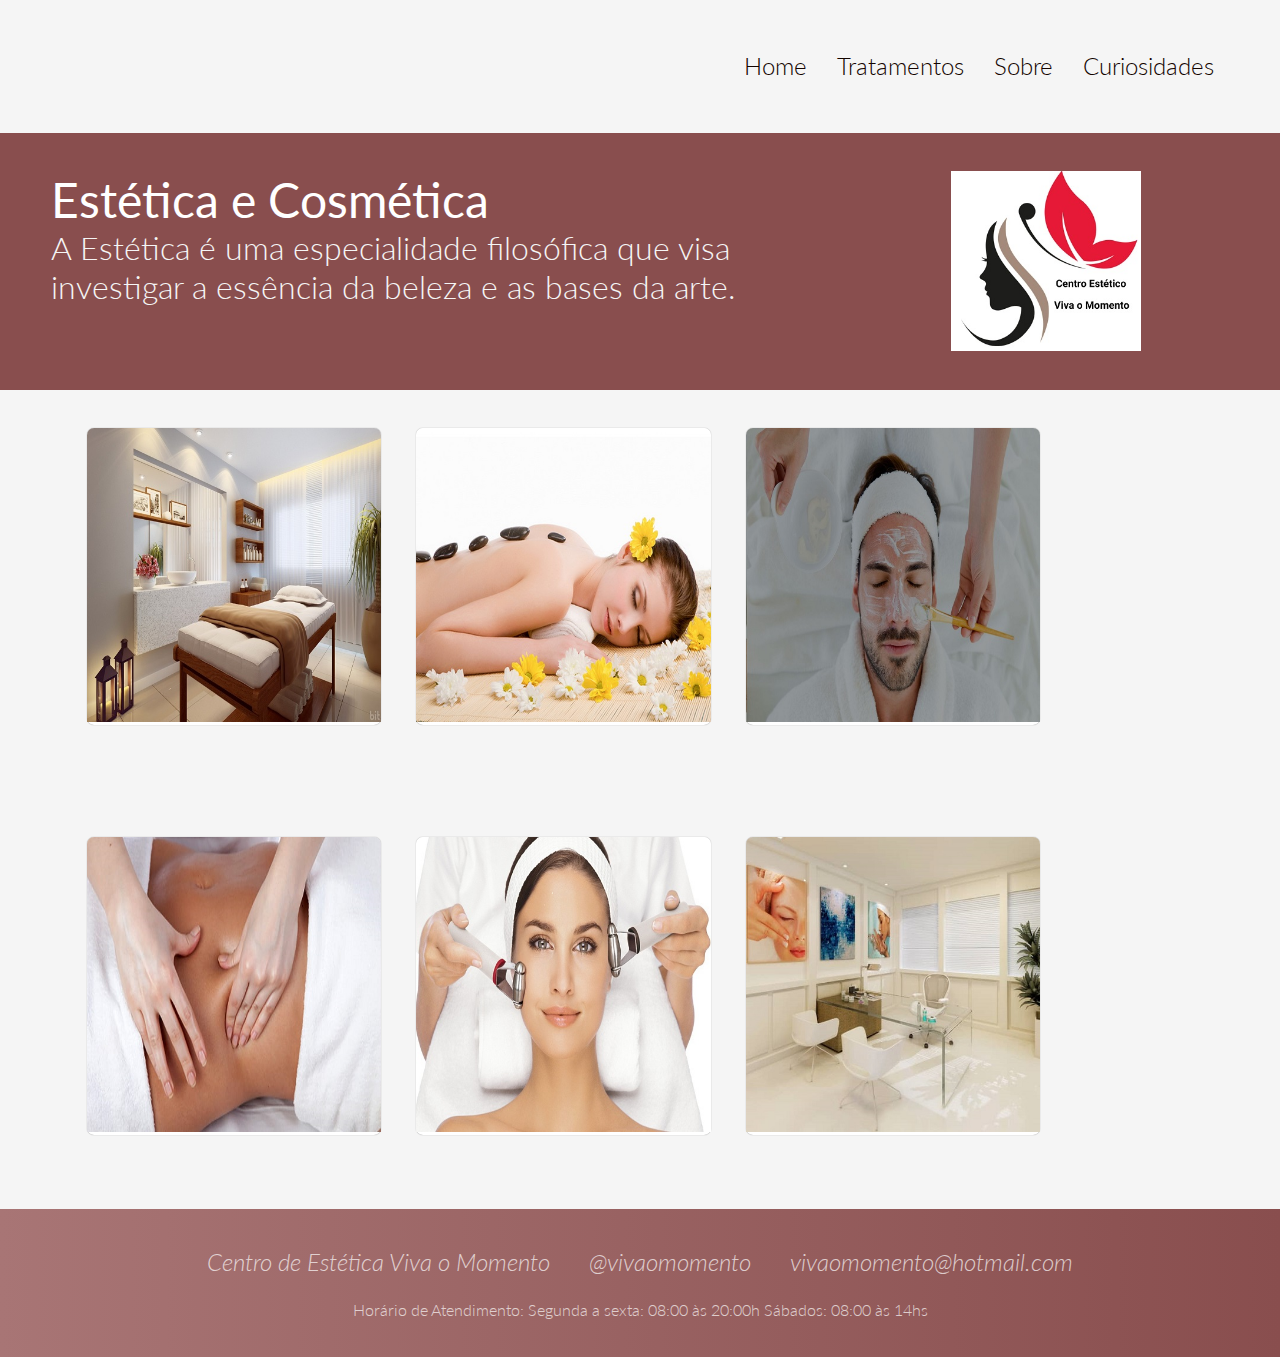
<file: index.html>
<!DOCTYPE html>
<html lang="pt-br">
	<head>
		<meta charset="utf-8">
		<meta name="viewport" content="width=device-width, initial-scale=1">
		<link rel="stylesheet" href="css/style.css">
		<link href="https://fonts.googleapis.com/css?family=Lato" rel="stylesheet" type="text/css">
		<link rel="stylesheet" href="https://use.fontawesome.com/releases/v5.0.13/css/all.css" integrity="sha384-DNOHZ68U8hZfKXOrtjWvjxusGo9WQnrNx2sqG0tfsghAvtVlRW3tvkXWZh58N9jp" crossorigin="anonymous">

	</head>
	<body>
		<header class="cabecalho container">
			<a href="index.html"><h1 class="logop"> Viva o Momento </h1></a>
			<button class="btn-menu bg-gradient"><i class="fa fa-bars fa-lg"></i></button>
			<nav class="menu">
				<a class="btn-close"><i class="fas fa-times"></i></a>
				<ul>
					<li><a href="index.html">Home</a></li>
					<li><a href="tratamentos.html">Tratamentos</a></li>
					<li><a href="sobre.html">Sobre</a></li>
					<li><a href="curiosidades.html">Curiosidades</a></li>
				</ul>

			</nav>
		</header>
		<div class="banner container">
			<div class="title">
				<h2> Estética e Cosmética </h2>
				<h3> A Estética é uma especialidade filosófica que visa investigar a essência da beleza e as bases da arte. </h3>
			</div>
			<div class="logoban radius"></div>
		</div>
 
		<!-- HOME -->
			<main class="servicos container" id="tratamentos">
			
			<article class="servico servico1 bg-white radius">
				<a href="tratamentos.html"><img src="img/foto1.jpeg" alt="Parte 3"></a>
			</article>

			<article class="servico bg-white radius">
				<a href="tratamentos.html"><img src="img/foto2.jpeg" alt="Parte 3"></a>
			</article>

			<article class="servico bg-white radius">
				<a href="tratamentos.html"><img src="img/foto3.jpeg" alt="Parte 3"></a>
			</article>
			</main>
		
		<main class="servicos container" id="tratamentos">
			
			<article class="servico bg-white radius">
				<a href="tratamentos.html"><img src="img/foto4.jpeg" alt="Parte 3"></a>
			</article>

			<article class="servico bg-white radius">
				<a href="tratamentos.html"><img src="img/foto5.jpeg" alt="Parte 3"></a>
			</article>

			<article class="servico bg-white radius">
				<a href="tratamentos.html"><img src="img/foto6.jpg" alt="Parte 3"></a>
			</article>
			</main>
		<!-- RODAPÉ -->
		<footer class="rodape container bg-gradient">
			<div class="social-icons">
				<a href="#"><i class="fab fa-facebook"> Centro de Estética Viva o Momento</i></a>
				<a href="#"><i class="fab fa-instagram"> @vivaomomento</i></a>
				<a href="#"><i class="fas fa-envelope"> vivaomomento@hotmail.com</i></a>
			</div>
			<p class="copyright"> Horário de Atendimento: Segunda a sexta: 08:00 às 20:00h Sábados: 08:00 às 14hs</p>
		</footer>
		<!-- JQUERY -->
		<script type="text/javascript" src="https://code.jquery.com/jquery-3.3.1.min.js"></script>
		<script>
			$('.btn-menu').click(function(){
				$(".menu").show();
			});

			$('.btn-close').click(function(){
				$(".menu").hide();
			});
		</script>
	</body>
</html>
</file>
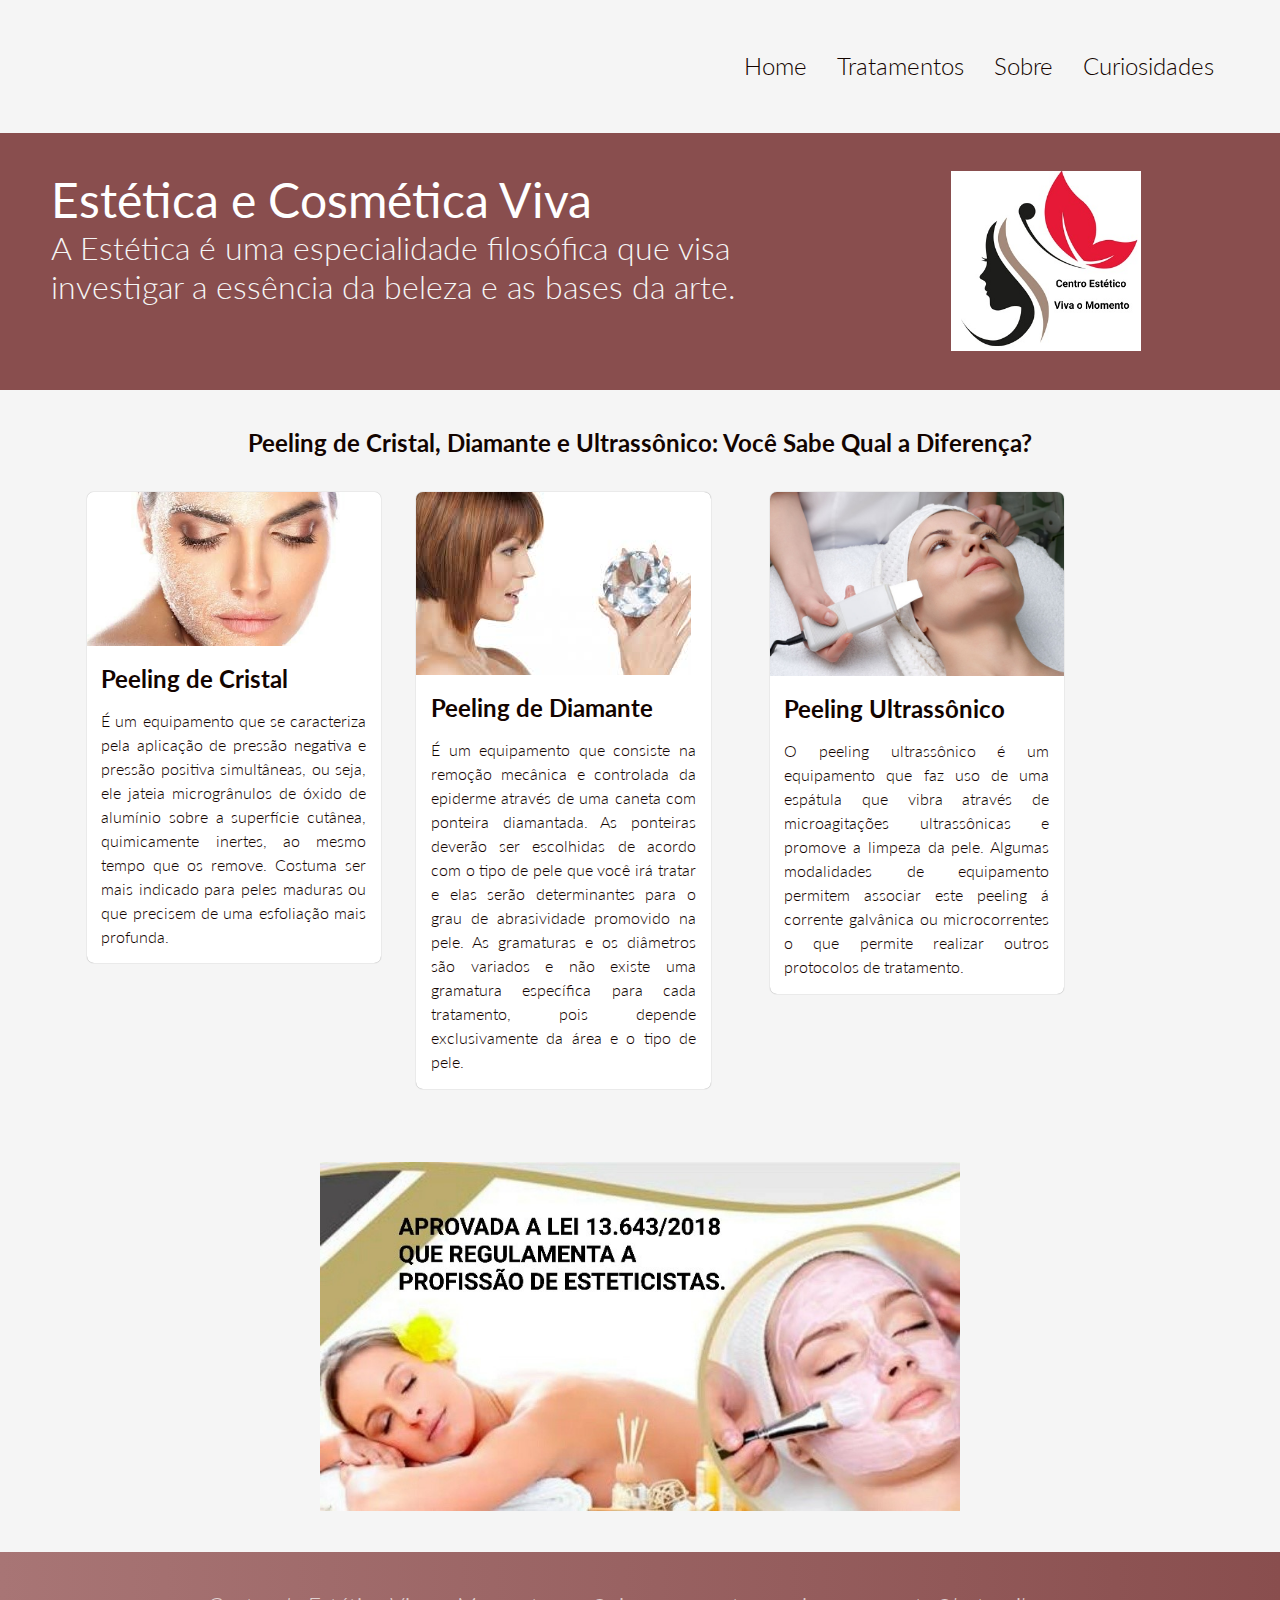
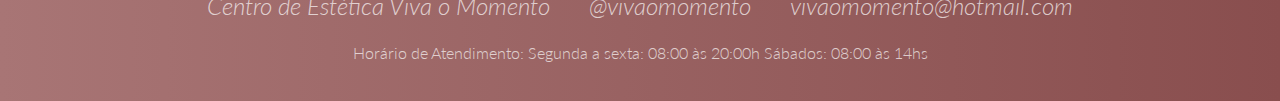
<file: curiosidades.html>
<!DOCTYPE html>
<html lang="pt-br">
	<head>
		<meta charset="utf-8">
		<meta name="viewport" content="width=device-width, initial-scale=1">
		<link rel="stylesheet" href="css/style.css">
		<link href="https://fonts.googleapis.com/css?family=Lato" rel="stylesheet" type="text/css">
		<link rel="stylesheet" href="https://use.fontawesome.com/releases/v5.0.13/css/all.css" integrity="sha384-DNOHZ68U8hZfKXOrtjWvjxusGo9WQnrNx2sqG0tfsghAvtVlRW3tvkXWZh58N9jp" crossorigin="anonymous">
	</head>
	<body>
		<header class="cabecalho container">
			<a href="index.html"><h1 class="textlogo logop"> Viva o Momento </h1></a>
			<button class="btn-menu bg-gradient"><i class="fa fa-bars fa-lg"></i></button>
			<nav class="menu">
				<a class="btn-close"><i class="fas fa-times"></i></a>
				<ul>
					<li><a href="index.html">Home</a></li>
					<li><a href="tratamentos.html">Tratamentos</a></li>
					<li><a href="sobre.html">Sobre</a></li>
					<li><a href="curiosidades.html">Curiosidades</a></li>
				</ul>

			</nav>
		</header>
		<div class="banner container">
			<div class="title">
				<h2> Estética e Cosmética Viva</h2>
				<h3> A Estética é uma especialidade filosófica que visa investigar a essência da beleza e as bases da arte. </h3>
			</div>
			<div class="logoban"></div>
		</div>
		<main class="servicos container" id="home">
			<h1 class="inicio"> Peeling de Cristal, Diamante e Ultrassônico: Você Sabe Qual a Diferença? </h1>
			<article class="servico bg-white radius">
				<a href="#"><img src="img/curiosidades.jpg" alt="Parte 3"></a>
				<div class="inner">
					<a href="#"> Peeling de Cristal </a>
					
					<p>É um equipamento que se caracteriza pela aplicação de pressão negativa e pressão positiva simultâneas, ou seja, ele jateia microgrânulos de óxido de alumínio sobre a superfície cutânea, quimicamente inertes, ao mesmo tempo que os remove. Costuma ser mais indicado para peles maduras ou que precisem de uma esfoliação mais profunda.</p>
				</div>
			</article>
			<article class="servico bg-white radius">
				<a href="#"><img src="img/diamante.jpg" alt="Parte 3"></a>
				<div class="inner">
					<a href="#"> Peeling de Diamante </a>
					
					<p>É um equipamento que consiste na remoção mecânica e controlada da epiderme através de uma caneta com ponteira diamantada. As ponteiras deverão ser escolhidas de acordo com o tipo de pele que você irá tratar e elas serão determinantes para o grau de abrasividade promovido na pele. As gramaturas e os diâmetros são variados e não existe uma gramatura específica para cada tratamento, pois depende exclusivamente da área e o tipo de pele.</p>
				</div>
			</article>
			<article class="servico bg-white radius">
				<a href="#"><img src="img/ultra.jpg" alt="Parte 3"></a>
				<div class="inner">
					<a href="#"> Peeling Ultrassônico </a>
					
					<p>O peeling ultrassônico é um equipamento que faz uso de uma espátula que vibra através de microagitações ultrassônicas e promove a limpeza da pele. Algumas modalidades de equipamento permitem associar este peeling á corrente galvânica ou microcorrentes o que permite realizar outros protocolos de tratamento.</p>
				</div>
			</article>
		</main>
		<!--- LEI -->
			<div class="lei1">
				<a href="http://www.planalto.gov.br/ccivil_03/_ato2015-2018/2018/lei/L13643.htm" target="_blank"><img src="img/lei.jpg"></a>
			</div>		
		<!-- RODAPÉ -->
		<footer class="rodape container bg-gradient">
			<div class="social-icons">
				<a href="#"><i class="fab fa-facebook"> Centro de Estética Viva o Momento</i></a>
				<a href="#"><i class="fab fa-instagram"> @vivaomomento</i></a>
				<a href="#"><i class="fas fa-envelope"> vivaomomento@hotmail.com</i></a>
			</div>
			<p class="copyright"> Horário de Atendimento: Segunda a sexta: 08:00 às 20:00h Sábados: 08:00 às 14hs</p>
		</footer>
		<!-- JQUERY -->
		<script type="text/javascript" src="https://code.jquery.com/jquery-3.3.1.min.js"></script>
		<script>
			$('.btn-menu').click(function(){
				$(".menu").show();
			});

			$('.btn-close').click(function(){
				$(".menu").hide();
			});
		</script>

	</body>
</html>
</file>
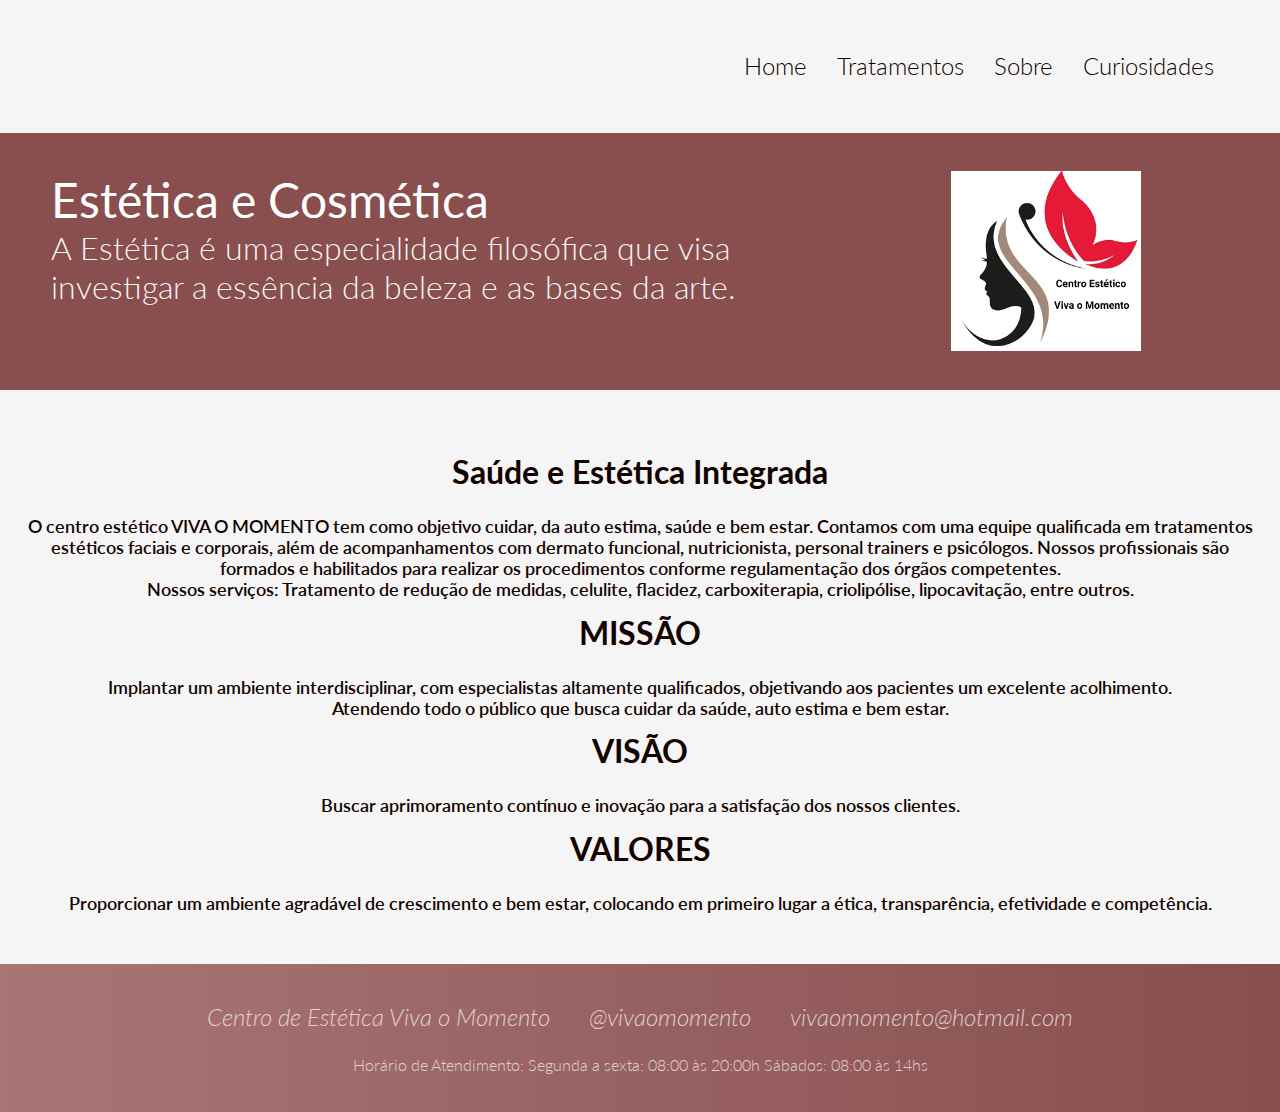
<file: sobre.html>
<!DOCTYPE html>
<html lang="pt-br">
	<head>
		<meta charset="utf-8">
		<meta name="viewport" content="width=device-width, initial-scale=1">
		<link rel="stylesheet" href="css/style.css">
		<link href="https://fonts.googleapis.com/css?family=Lato" rel="stylesheet" type="text/css">
		<link rel="stylesheet" href="https://use.fontawesome.com/releases/v5.0.13/css/all.css" integrity="sha384-DNOHZ68U8hZfKXOrtjWvjxusGo9WQnrNx2sqG0tfsghAvtVlRW3tvkXWZh58N9jp" crossorigin="anonymous">
	</head>
	<body>
		<header class="cabecalho container">
			<a href="index.html"><h1 class="logop"> Viva o Momento </h1></a>
			<button class="btn-menu bg-gradient"><i class="fa fa-bars fa-lg"></i></button>
			<nav class="menu">
				<a class="btn-close"><i class="fas fa-times"></i></a>
				<ul>
					<li><a href="index.html">Home</a></li>
					<li><a href="tratamentos.html">Tratamentos</a></li>
					<li><a href="sobre.html">Sobre</a></li>
					<li><a href="curiosidades.html">Curiosidades</a></li>
				</ul>

			</nav>
		</header>
		<div class="banner container">
			<div class="title">
				<h2> Estética e Cosmética </h2>
				<h3> A Estética é uma especialidade filosófica que visa investigar a essência da beleza e as bases da arte. </h3>
			</div>
			<div class="logoban"></div>
		</div>	
		<!-- NEWSLETTER -->
		<section class="newsletter container" id="sobre">
			<h2> Saúde e Estética Integrada </h2>
			
			<p>O centro estético VIVA O MOMENTO tem como objetivo cuidar, da auto estima, saúde e bem estar. Contamos com uma equipe qualificada em tratamentos estéticos faciais e corporais, além de acompanhamentos com dermato funcional, nutricionista, personal trainers e psicólogos. Nossos profissionais são formados e habilitados para realizar os procedimentos conforme regulamentação dos órgãos competentes.</br> Nossos serviços: Tratamento de redução de medidas, celulite, flacidez, carboxiterapia, criolipólise, lipocavitação, entre outros.</p>

			<h2>MISSÃO</h2>

			<p>Implantar um ambiente interdisciplinar, com especialistas altamente qualificados, objetivando aos pacientes um excelente acolhimento.</br>Atendendo todo o público que busca cuidar da saúde, auto estima e bem estar.</p>
			
			<h2>VISÃO</h2>

			<p>Buscar aprimoramento contínuo e inovação para a satisfação dos nossos clientes.</p>
			
			<h2>VALORES</h2>

			<p>Proporcionar um ambiente agradável de crescimento e bem estar, colocando em primeiro lugar a ética, transparência, efetividade e competência.</p>

		</section>
		<!-- RODAPÉ -->
		<footer class="rodape container bg-gradient">
			<div class="social-icons">
				<a href="#"><i class="fab fa-facebook"> Centro de Estética Viva o Momento</i></a>
				<a href="#"><i class="fab fa-instagram"> @vivaomomento</i></a>
				<a href="#"><i class="fas fa-envelope"> vivaomomento@hotmail.com</i></a>
			</div>
			<p class="copyright"> Horário de Atendimento: Segunda a sexta: 08:00 às 20:00h Sábados: 08:00 às 14hs</p>
		</footer>
		<!-- JQUERY -->
		<script type="text/javascript" src="https://code.jquery.com/jquery-3.3.1.min.js"></script>
		<script>
			$('.btn-menu').click(function(){
				$(".menu").show();
			});

			$('.btn-close').click(function(){
				$(".menu").hide();
			});
		</script>

	</body>
</html>
</file>
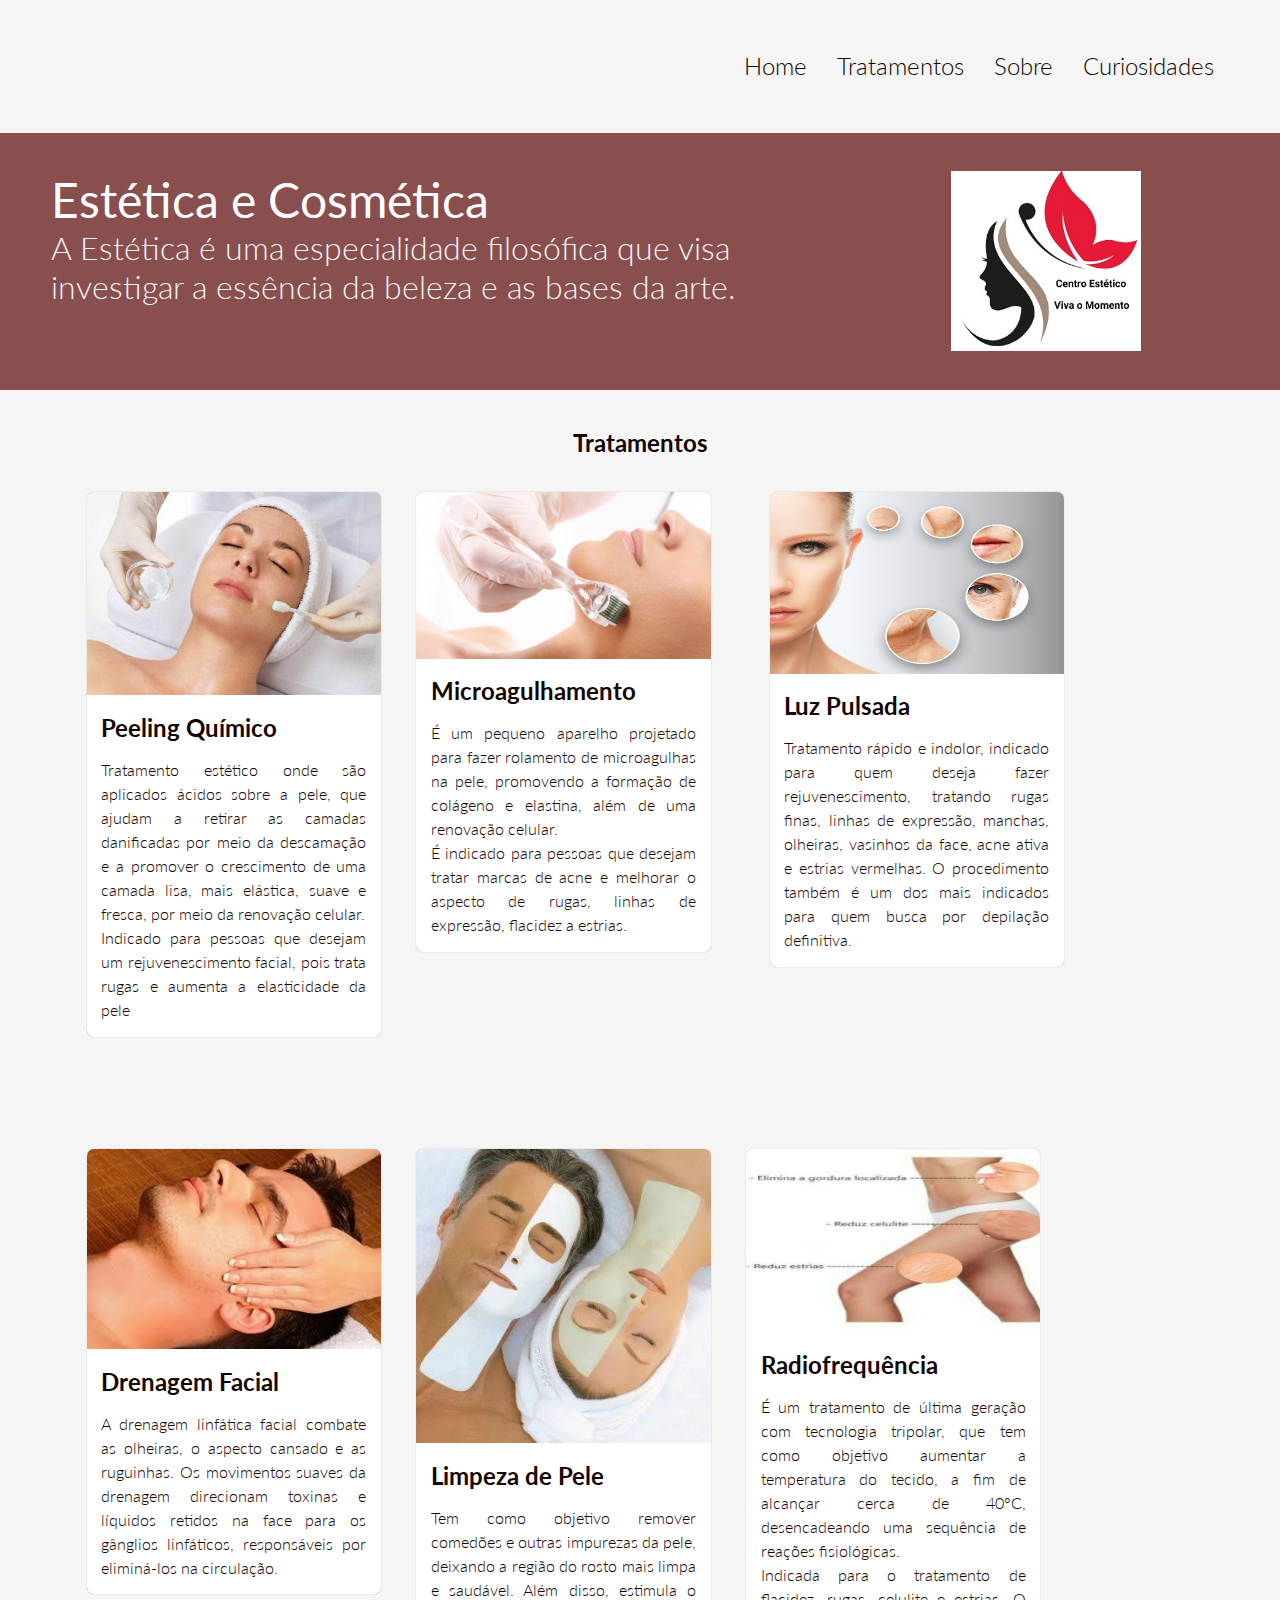
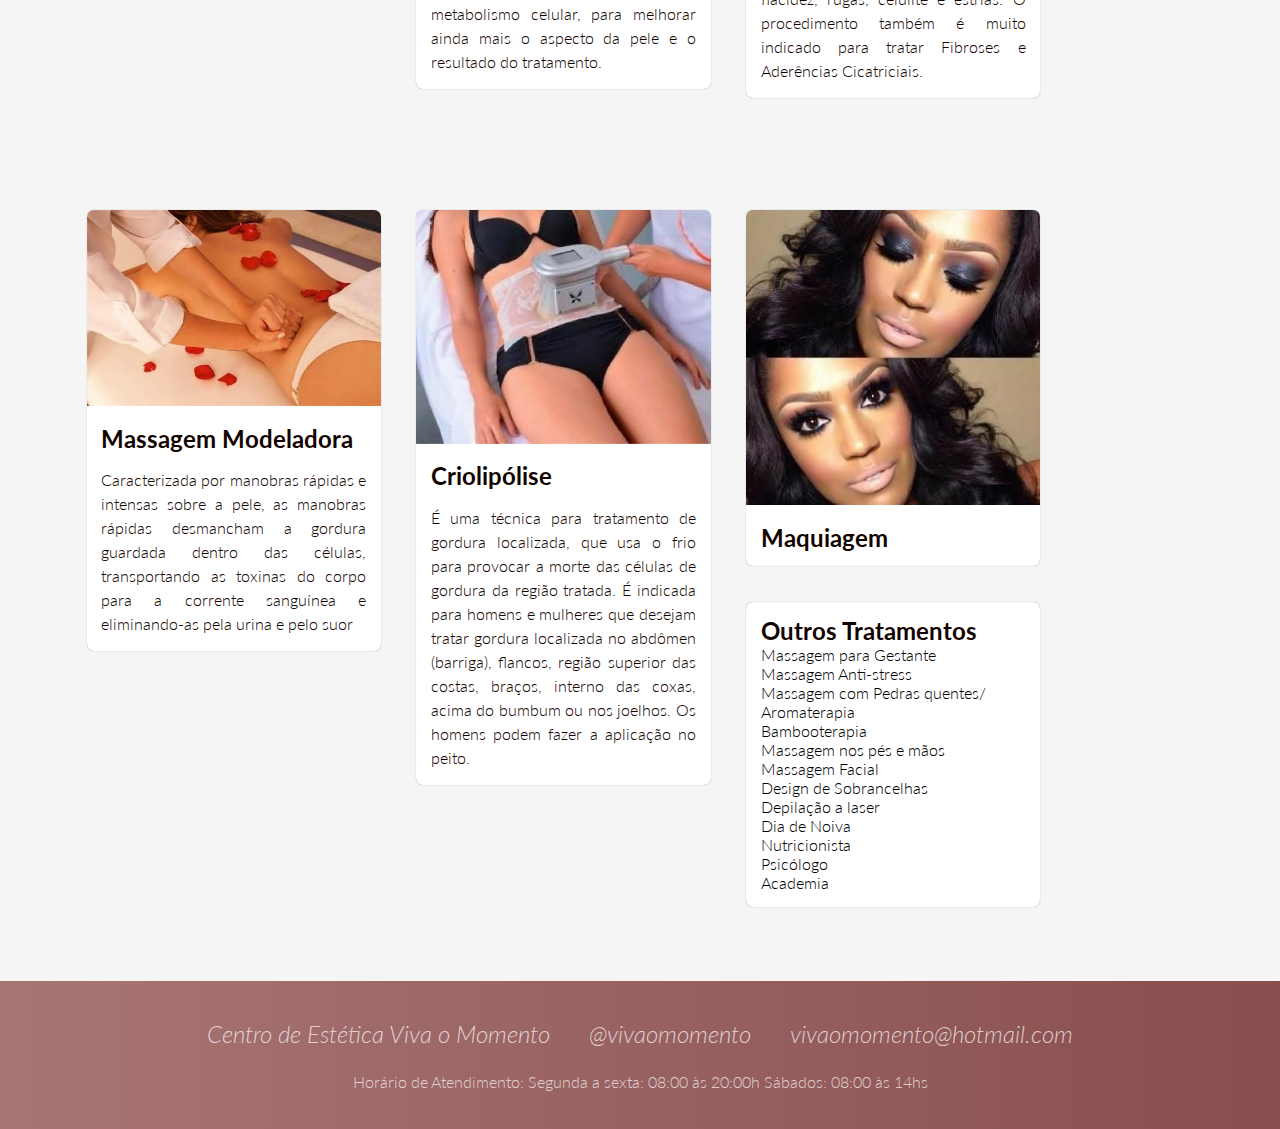
<file: tratamentos.html>
<!DOCTYPE html>
<html lang="pt-br">
	<head>
		<meta charset="utf-8">
		<meta name="viewport" content="width=device-width, initial-scale=1">
		<link rel="stylesheet" href="css/style.css">
		<link href="https://fonts.googleapis.com/css?family=Lato" rel="stylesheet" type="text/css">
		<link rel="stylesheet" href="https://use.fontawesome.com/releases/v5.0.13/css/all.css" integrity="sha384-DNOHZ68U8hZfKXOrtjWvjxusGo9WQnrNx2sqG0tfsghAvtVlRW3tvkXWZh58N9jp" crossorigin="anonymous">
	</head>
	<body>
		<header class="cabecalho container">
			<a href="index.html"><h1 class="textlogo logop"> Viva o Momento </h1></a>
			<button class="btn-menu bg-gradient"><i class="fa fa-bars fa-lg"></i></button>
			<nav class="menu">
				<a class="btn-close"><i class="fas fa-times"></i></a>
				<ul>
					<li><a href="index.html">Home</a></li>
					<li><a href="tratamentos.html">Tratamentos</a></li>
					<li><a href="sobre.html">Sobre</a></li>
					<li><a href="curiosidades.html">Curiosidades</a></li>
				</ul>

			</nav>
		</header>		</main>
				<div class="banner container">
			<div class="title">
				<h2> Estética e Cosmética </h2>
				<h3> A Estética é uma especialidade filosófica que visa investigar a essência da beleza e as bases da arte. </h3>
			</div>
			<div class="logoban"></div>
		</div>
		<!-- TRATAMENTOS -->
			<main class="servicos container" id="tratamentos">
			<h1 class="inicio"> Tratamentos </h1>
			<article class="servico bg-white radius">
				<a href="#"><img src="img/trat1.jpg" alt="Parte 3"></a>
				<div class="inner">
					<a href="#"> Peeling Químico </a>
					
					<p> Tratamento estético onde são aplicados ácidos sobre a pele, que ajudam a retirar as camadas danificadas por meio da descamação e a promover o crescimento de uma camada lisa, mais elástica, suave e fresca, por meio da renovação celular.
					</br>Indicado para pessoas que desejam um rejuvenescimento facial, pois trata rugas e aumenta a elasticidade da pele</p>
				</div>
			</article>
			<article class="servico bg-white radius">
				<a href="#"><img src="img/trat22.jpg" alt="Parte 3"></a>
				<div class="inner">
					<a href="#"> Microagulhamento </a>
					
					<p>É um pequeno aparelho projetado para fazer rolamento de microagulhas na pele, promovendo a formação de colágeno e elastina, além de uma renovação celular.</br> É indicado para pessoas que desejam tratar marcas de acne e melhorar o aspecto de rugas, linhas de expressão, flacidez a estrias.</p>
				</div>
			</article>
			<article class="servico bg-white radius">
				<a href="#"><img src="img/trat3.jpg" alt="Parte 3"></a>
				<div class="inner">
					<a href="#"> Luz Pulsada </a>
					
					<p>Tratamento rápido e indolor, indicado para quem deseja fazer rejuvenescimento, tratando rugas finas, linhas de expressão, manchas, olheiras, vasinhos da face, acne ativa e estrias vermelhas. O procedimento também é um dos mais indicados para quem busca por depilação definitiva.</p>
				</div>
			</article>
			</main>
			<main class="servicos container">
			<article class="servico bg-white radius">
				<a href="#"><img src="img/trat4.jpg" alt="Parte 3"></a>
				<div class="inner">
					<a href="#"> Drenagem Facial  </a>
					
					<p> A drenagem linfática facial combate as olheiras, o aspecto cansado e as ruguinhas. Os movimentos suaves da drenagem direcionam toxinas e líquidos retidos na face para os gânglios linfáticos, responsáveis por eliminá-los na circulação.</p>
				</div>
			</article>
			<article class="servico bg-white radius">
				<a href="#"><img src="img/trat5.jpg" alt="Parte 3"></a>
				<div class="inner">
					<a href="#"> Limpeza de Pele </a>
					
					<p>Tem como objetivo remover comedões e outras impurezas da pele, deixando a região do rosto mais limpa e saudável. Além disso, estimula o metabolismo celular, para melhorar ainda mais o aspecto da pele e o resultado do tratamento.</p>
				</div>
			</article>
			<article class="servico bg-white radius">
				<a href="#"><img src="img/trat7.jpg" alt="Parte 3"></a>
				<div class="inner">
					<a href="#"> Radiofrequência </a>
					
					<p>  É um tratamento de última geração com tecnologia tripolar, que tem como objetivo aumentar a temperatura do tecido, a fim de alcançar cerca de 40°C, desencadeando uma sequência de reações fisiológicas.</br> Indicada para o tratamento de flacidez, rugas, celulite e estrias. O procedimento também é muito indicado para tratar Fibroses e Aderências Cicatriciais.</p>
				</div>
			</article>
			</main>
			<main class="servicos container">
			<article class="servico bg-white radius">
				<a href="#"><img src="img/trat8.jpg" alt="Parte 3"></a>
				<div class="inner">
					<a href="#"> Massagem Modeladora </a>
					
					<p>Caracterizada por manobras rápidas e intensas sobre a pele, as manobras rápidas desmancham a gordura guardada dentro das células, transportando as toxinas do corpo para a corrente sanguínea e eliminando-as pela urina e pelo suor </p>
				</div>
			</article>
			<article class="servico servico bg-white radius">
				<a href="#"><img src="img/trat9.jpg" alt="Parte 3"></a>
				<div class="inner">
					<a href="#"> Criolipólise </a>
					
					<p>É uma técnica para tratamento de gordura localizada, que usa o frio para provocar a morte das células de gordura da região tratada. É indicada para homens e mulheres que desejam tratar gordura localizada no abdômen (barriga), flancos, região superior das costas, braços, interno das coxas, acima do bumbum ou nos joelhos. Os homens podem fazer a aplicação no peito. </p>
				</div>
			</article>
			<article class="servico bg-white radius">
				<a href="#"><img src="img/trat10.jpg" alt="Parte 3"></a>
				<div class="inner">
					<a href="#"> Maquiagem </a>
				</div>
			</article>	
			<article class="servico bg-white radius">
				<a href="#"></a>
				<div class="inner">
					<a href="#"> Outros Tratamentos </a>
					<ul type="">
						<li>Massagem para Gestante</li>
						<li>Massagem Anti-stress</li>
						<li>Massagem com Pedras quentes/</br>Aromaterapia</li>
						<li>Bambooterapia</li>
						<li>Massagem nos pés e mãos</li>
						<li>Massagem Facial</li>
						<li>Design de Sobrancelhas</li>
						<li>Depilação a laser</li>
						<li>Dia de Noiva</li>
						<li>Nutricionista</li>
						<li>Psicólogo</li>
						<li>Academia</li> 
					</ul>
				</div>
			</article>
			</main>
		</main>
		<!-- RODAPÉ -->
		<footer class="rodape container bg-gradient">
			<div class="social-icons">
				<a href="#"><i class="fab fa-facebook"> Centro de Estética Viva o Momento</i></a>
				<a href="#"><i class="fab fa-instagram"> @vivaomomento</i></a>
				<a href="#"><i class="fas fa-envelope"> vivaomomento@hotmail.com</i></a>
			</div>
			<p class="copyright"> Horário de Atendimento: Segunda a sexta: 08:00 às 20:00h Sábados: 08:00 às 14hs</p>
		</footer>
		<!-- JQUERY -->
		<script type="text/javascript" src="https://code.jquery.com/jquery-3.3.1.min.js"></script>
		<script>
			$('.btn-menu').click(function(){
				$(".menu").show();
			});

			$('.btn-close').click(function(){
				$(".menu").hide();
			});
		</script>

	</body>
</html>
</file>
<file: css/style.css>
/*=== RESET ===*/
* {margin: 0; padding: 0; font-size: 100%; border: none; outline: none; font-weight: 300; box-sizing: border-box; font-family: 'Lato', sans-serif;
}

body {background-color: #f5f5f5; }
a {text-decoration: none; }
ul { list-style: none; }
img {max-width: 100% }

/*===== CONTANIER =====*/
.container {width: 100%; float: left; padding: 3% 4%; text-align: center;}

/*===== BACKGROUNDS COLORS =====*/
.bg-gradient {background: linear-gradient(to right, #a87575, #894e4e);}
.bg-black {background-color: #130400;}
.bg-white {background-color: #fff;}

/*===== HELPERS =====*/
.radius {border-radius: 7px;}
/* CABEÇALHO */
.cabecalho {width: 100%; float: left; padding: 3% 4%;}
.logop {width: 56px; height: 56px; float: left; background: url(../img/logop.png) center center/56px no-repeat; font-size: 0}
.textlogo {float: left; font-size: 0; color: #130400;}
.btn-menu {width: 56px; height: 56px; float: right; text-align: center; color: #fff; border-radius: 56px; cursor: pointer; }

/* MENU */
.menu { display: none; width: 100%; height: 100%; position: fixed; background-color: rgba(0, 0, 0, 0.9); top: 0; left: 0;}
.btn-close {font-size: 3em; color: #fff; float: right; cursor: pointer; margin-right: 5%;}
.menu ul {width: 100%; float: left; text-align: center; }
.menu li {padding: 1.5%}
.menu li a {font-size: 2em; color: #fff; padding: 1.5% 3%;}
.menu li a:hover {border: 1px solid #894e4e;}

/* BANNER */
.banner {background: #894e4e;}
.title {width: 100%}
.title h2 {font-size: 2.5em; color: #fff; font-weight: normal;}
.title h3 {font-size: 1.5em; color: #f5f5f5;}
.btn {width: 100%; font-size: 1.5em; text-align: left; cursor: pointer; padding: 5%; border-radius: 10px;}
.btn-cadastrar {color: #130400;}
.btn-sobre {width: 100%; font-size: 1.5em; text-align: left; cursor: pointer; padding: 5%; border-radius: 10px; color: #fff; margin-top: 2%;}
.logoban {}
/* SERVIÇOS */
.servicos {background-color: #f5f5f5;}
.inicio { font-size: 1.5em; color: #130400; font-weight: 700; text-align: center; margin-bottom: 3%; }
.servico {width: 100%; box-shadow: 0 0 1px grey; text-align: left; margin-bottom: 3%; text-align: justify; }
.servico img {border-radius: 7px 7px 0 0;}
.inner {padding: 5%;}
.inner a {font-size: 1.5em; color: #130400; font-weight: 700; }
.inner h4 {font-size: 1.2em; color: #130400; margin-top: 2%; }
.inner p {margin-top: 6%; color: #130400; line-height: 1.5em;}

/* LEI */

.lei1 img {width: 50%; margin-bottom: 3%; margin-left: 25%;}

/* NEWSLETTER */
.newsletter {
	background-color: #f5f59f5; 
	box-sizing: border-box;
    padding-left: 15px;
    padding-right: 15px;
    width: 100%;
    padding-top: 50px !important;
    padding-bottom: 50px !important; }
.newsletter h2 {font-size: 1.5em; color: #130400; font-weight: 700; margin-top: 1%; }
.newsletter p {font-size: 1.1em; color: #130400; text-align: center; margin-top: 2%; font-weight: 550;} 


/* RODAPÉ */
.social-icons a {font-size: 1.5em; color: rgba(255,255,255,0.7); margin-right: 3%;}
.social-icons a:last-child {margin-right: 0;}
.social-icons a:hover {color: rgb(255,255,255);}
.copyright {margin-top: 2%; color: rgba(255,255,255,0.7);}

/*========= MOBILE FIRST =========*/

/* SMALL DEVICES - SMARTPHONES */
@media screen and (min-width: 480px) {
.logo {width: 30%; height: 150px;  background: url(../img/logon.jpeg) center center/200px no-repeat;}
.btn {font-size: 2em;}
}

/* SMALL DEVICES - TABLETS  */
@media screen and (min-width: 768px) {
.servico {width: 25%; float: left; margin-left: 1%;}
.servico:nth-child(2) {margin-right: 2%;}
.newsletter h2 {font-size: 2em;}
.newsletter h3 {font-size: 1.5em;}
.newsletter input { width: 70%; padding: 2%; float: left; margin-right: 1%; }
.newsletter button {width: 29%; padding: 2%; float: right; margin-top: 0;}
}

/* MEDIUM DEVICES - TABLETS & DESKTOPS */
@media screen and (min-width: 960px) {
.title {width: 69%; float: left; text-align: left;}
.title h2 {font-size: 3em;}
.title h3 {font-size: 2em;}
.servico {width: 25%; margin-left: 3%; }
.servico:nth-child(3){margin-right: 2%;}
.servico:nth-child(2){margin-right: 0;}
.newsletter input {width: 60%; float: none;}
.newsletter button {width: 20%; float: none;}
.logoban {width: 31%; height: 180px;  background: url(../img/logon.jpg) center center/190px no-repeat; float: right;}
}

/* LARGE DEVICES - WIDE SCREENS */
@media screen and (min-width: 1280px) {
.logop {display: none;}
.btn-close {display: none;}
.btn-menu {display: none;}	
.menu {width: auto; height: 56px; line-height: 56px; float: right; background-color: #f5f5f5; display: block !important; position: static;}
.menu li {padding: 0; float: left;}
.menu li a {color: #130400; font-size: 1.5em; padding: 15px; }
.menu li a:hover { border: none; color: #894e4e; 
}
</file>
